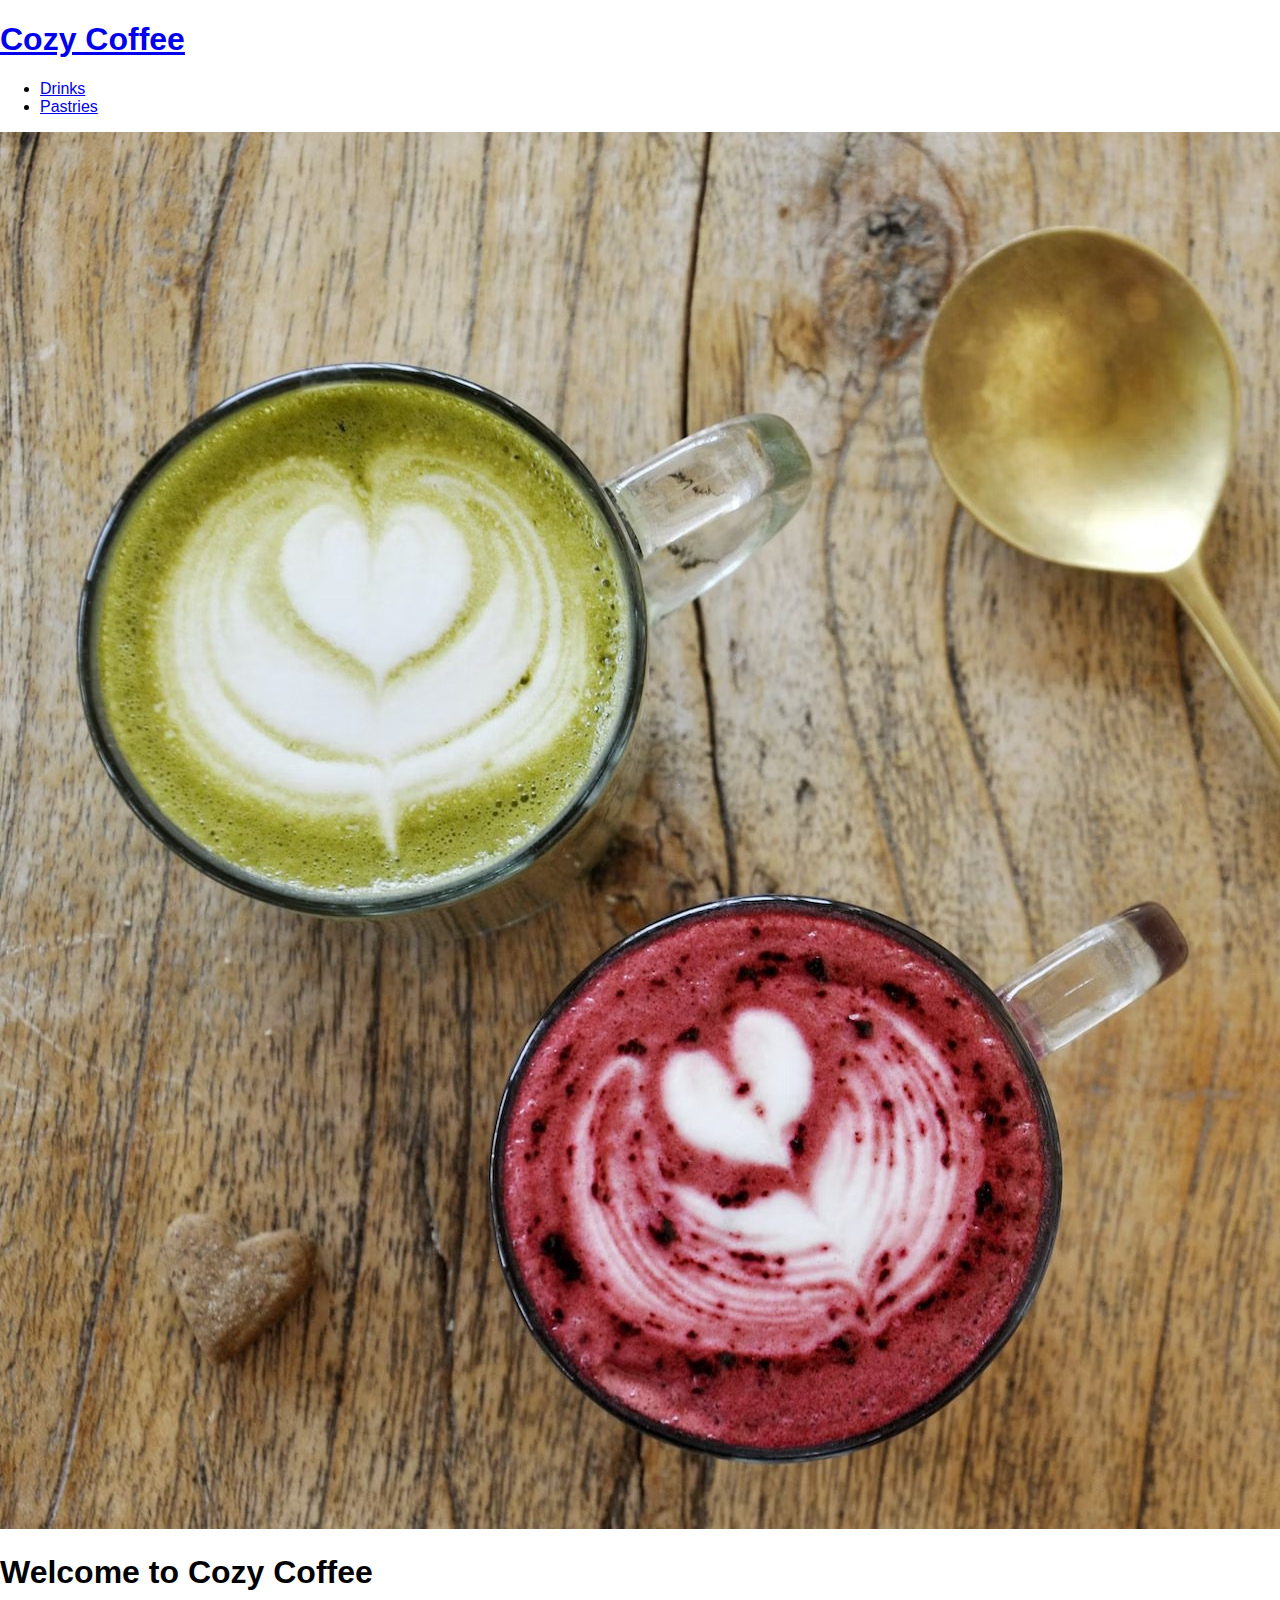
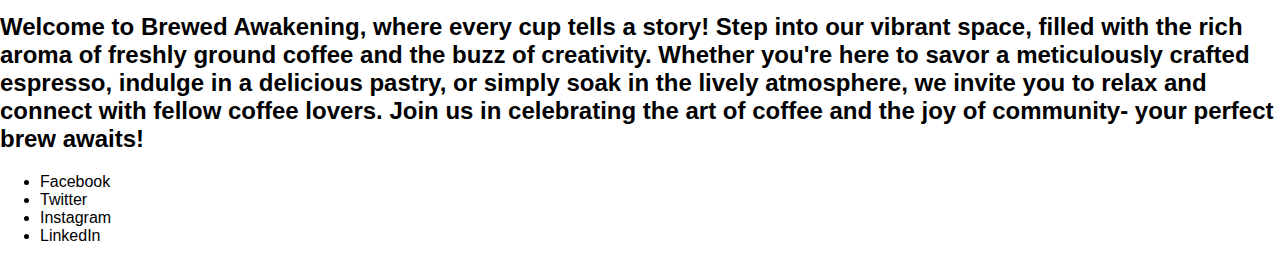
<file: index.html>
<!DOCTYPE html>
<html lang="en">
  <head>
    <meta charset="UTF-8">
    <meta name="viewport" content="width=device-width, initial-scale=1.0">
    <title>Cozy coffee</title>
    <link rel="stylesheet" href="style.css">
    
  </head>
  
  <link rel="preconnect" href="https://fonts.googleapis.com">
  <link rel="preconnect" href="https://fonts.gstatic.com" crossorigin>
  <link href="https://fonts.googleapis.com/css2?family=Dancing+Script:wght@400..700&family=Work+Sans:ital,wght@0,100..900;1,100..900&display=swap" rel="stylesheet">
  
  <body>
  
    <div id="navbar">
      <div id="left-side">
        <h1> <a href="index.html">Cozy Coffee </a></h1>
      
      </div>
      <div id="right-side">
        <ul>
          <li><a href="drinks.html">Drinks</a></li>
          <li><a href="pastries.html"> Pastries</a></li>
        </ul>
      </div>
    </div>
 
    
    <image id="intro-picture" src="myimages/intro.jpeg" alt="counter-introduction-picture"></image>
    
    <h1 id="title">Welcome to Cozy Coffee</h1>
    
    <h2 id="intro-paragraph">Welcome to Brewed Awakening, where every cup tells a story! Step into our vibrant
    space, filled with the rich aroma of freshly ground coffee and the buzz of creativity.
    Whether you're here to savor a meticulously crafted espresso, indulge in a delicious
    pastry, or simply soak in the lively atmosphere, we invite you to relax and connect with
    fellow coffee lovers. Join us in celebrating the art of coffee and the joy of community-
    your perfect brew awaits!</h2>
    

    <div id="footer-bar">
      <ul>
        <li>Facebook</li>
        <li>Twitter</li>
        <li>Instagram</li>
        <li>LinkedIn</li>
      </ul>
      
    </div>
    

    
  </body>
</html>
</file>
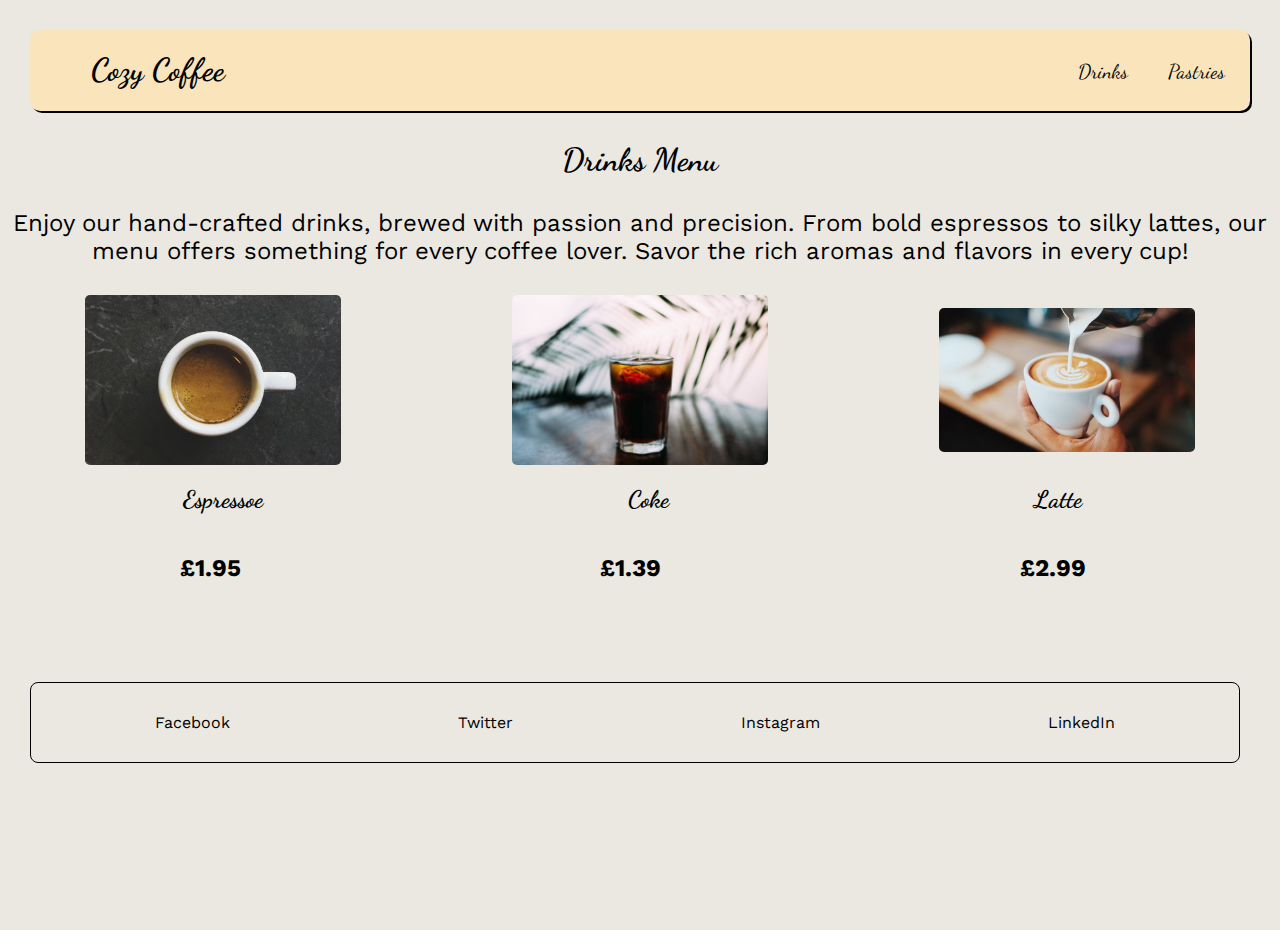
<file: drinks.html>
<!DOCTYPE html>
<html lang="en">
  <head>
    <meta charset="UTF-8">
    <meta name="viewport" content="width=device-width, initial-scale=1.0">
    <title>Cozy coffee</title>
    <link rel="stylesheet" href="drinkstyle.css">
  </head>

  <link rel="preconnect" href="https://fonts.googleapis.com">
  <link rel="preconnect" href="https://fonts.gstatic.com" crossorigin>
  <link href="https://fonts.googleapis.com/css2?family=Dancing+Script:wght@400..700&family=Work+Sans:ital,wght@0,100..900;1,100..900&display=swap" rel="stylesheet">

  <body>
     
    <div id="navbar">
      <div id="left-side">
        <h1> <a href="index.html">Cozy Coffee </a></h1>

      </div>
      <div id="right-side">
        <ul>
          <li><a href="drinks.html">Drinks</a></li>
          <li><a href="pastries.html">Pastries</a></li>
        </ul>
      </div>
    </div>
   

    <h1 id="title">Drinks Menu</h1>
     
    <h2 id="intro-paragraph">Enjoy our hand-crafted drinks, brewed with passion and precision. From bold espressos to silky lattes, our menu offers something for every coffee lover. Savor the rich aromas and flavors in every cup!</h2>
    


    <div id="drinks-menu">
      <img src="myimages/espresso.jpeg" alt="Espresso">
      <img src="myimages/cold_brew.jpeg" alt="Cold Brew"> 
      <img src="myimages/latte.jpeg" alt="Latte">
    </div>

    <div id="drinks-text">
     <h2>Espressoe</h2> 
      <h2>Coke</h2>
      <h2>Latte</h2>



    </div>
   

    <div id="price-text">
      <h2>£1.95</h2>
      <h2>£1.39</h2>
      <h2>£2.99</h2>





    </div>




    <div id="footer-bar">
      <ul>
        <li><a href="https://www.facebook.com" target="_blank">Facebook</a></li>
        <li><a href="https://www.twitter.com" target="_blank">Twitter</a></li>
        <li><a href="https://www.instagram.com" target="_blank">Instagram</a></li>
        <li><a href="https://www.linkedin.com" target="_blank">LinkedIn</a></li>
      </ul>

    </div>

    


  </body>
</html>
</file>
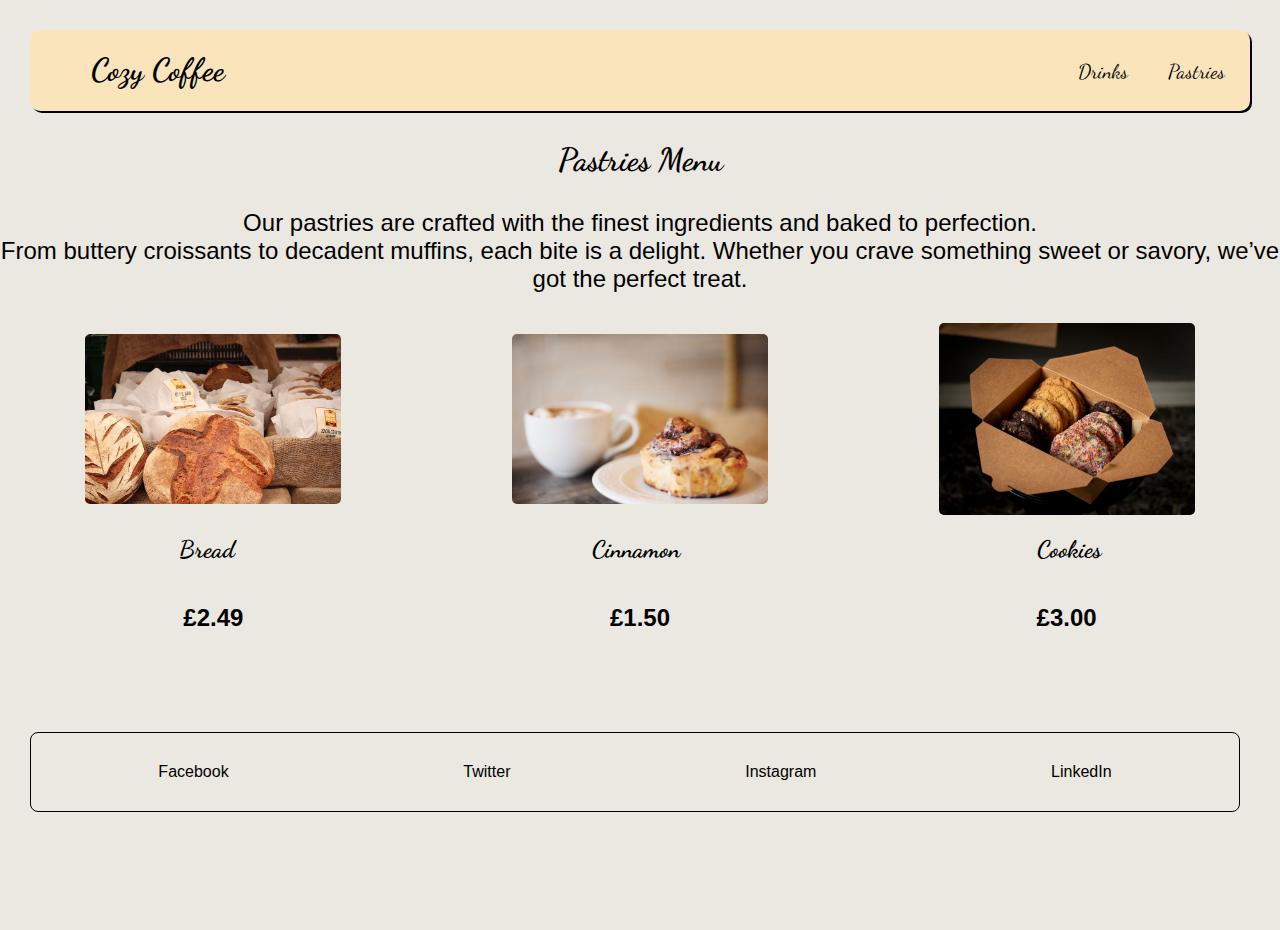
<file: pastries.html>
<!DOCTYPE html>
<html lang="en">
  <head>
    <meta charset="UTF-8">
    <meta name="viewport" content="width=device-width, initial-scale=1.0">
    <title>Cozy coffee</title>
    <link rel="stylesheet" href="pastriestyle.css">
  </head>

  <link rel="preconnect" href="https://fonts.googleapis.com">
  <link rel="preconnect" href="https://fonts.gstatic.com" crossorigin>
  <link href="https://fonts.googleapis.com/css2?family=Dancing+Script:wght@400..700&display=swap" rel="stylesheet">

  <body>
     
    <div id="navbar">
      <div id="left-side">
        <h1> <a href="index.html">Cozy Coffee </a></h1>

      </div>
      <div id="right-side">
        <ul>
          <li><a href="drinks.html">Drinks</a></li>
          <li><a href="pastries.html">Pastries</a></li>
        </ul>
      </div>
    </div>
     

    <h1 id="title">Pastries Menu</h1>
     
    <h2 id="intro-paragraph">Our pastries are crafted with the finest ingredients and baked to perfection. <br>From buttery croissants to decadent muffins, each bite is a delight. Whether you crave something sweet or savory, we’ve got the perfect treat.</h2>
     


    <div id="pastries-menu">
      <img src="myimages/bread.jpeg" alt="Bread">
      <img src="myimages/cinnamon_roll.jpeg" alt="Cinnamon">
      <img src="myimages/cookies.jpeg" alt="Cookies">
    </div>

    <div id="pastries-text">
      <h2>Bread</h2>
      <h2>Cinnamon</h2>
      <h2>Cookies</h2>



    </div>
  

    <div id="price-text">
      <h2>£2.49</h2>
      <h2>£1.50</h2>
      <h2>£3.00</h2>





    </div>




    <div id="footer-bar">
      <ul>
        <li><a href="https://www.facebook.com" target="_blank">Facebook</a></li>
        <li><a href="https://www.twitter.com" target="_blank">Twitter</a></li>
        <li><a href="https://www.instagram.com" target="_blank">Instagram</a></li>
        <li><a href="https://www.linkedin.com" target="_blank">LinkedIn</a></li>
      </ul>

    </div>

    


  </body>
</html>
</file>
<file: style.css>
body {
    margin: 0;
    padding: 0;
  }

* {
    box-sizing: border-box;
    font-family: sans-serif;
  }
   
  .container {
    border: 1px solid red;
    width: 100vw;
    display: flex;
    flex-direction: column;
    align-items: center;
  }
   
  .box {
    display: flex;
    justify-content: center;
    color: white;
    font-size: 32px;
    padding: 10px;
    width: 80px;
    height: 80px;
  }
   
  .box1 {background-color: dodgerblue;}
  .box2 {background-color: goldenrod;}
  .box3 {background-color: green;}
  .box4 {background-color: pink;}
  .box5 {background-color: orange;}
  .box6 {background-color: aqua;}
  .box7 {background-color: blueviolet;}
  .box8 {background-color: crimson;}
  .box9 {background-color: slateblue;}
  .box10 {background-color: fuchsia;}
</file>
<file: drinkstyle.css>
html, body {
    height: 100%;
    width: 100%;
    margin: 0;
    background-color: #eae8e0; 
  }
  
  ul {
    list-style-type: none;
    display: flex;
    justify-content: space-between;
    align-items: center;
    padding: 0;
    margin: 0;
  }
  
  #navbar {
    display: flex;
    justify-content: space-between;
    background-color: #F9E4BC; 
    border-radius: 10px;
    margin: 0 30px;
    margin-top: 30px;
    box-shadow: 2px 2px black; 
  }
  
  #navbar li {
    margin-right: 40px;
    margin-top: 30px;
    font-size: 20px;
    text-decoration: none;
    color: black; 
  }
  
  #navbar li:last-child {
    margin-right: 0;
  }
  
  #left-side {
    margin-left: 5%; 
    font-family: "Dancing Script", cursive; 
  }
  
  #right-side {
    margin-right: 25px;
    font-family: "Dancing Script", cursive; 
  }
  
  #title {
    display: block;
    margin-left: auto;
    margin-right: auto;
    height: auto;
    width: auto;
    text-align: center;
    margin-top: 30px;
    font-family: "Dancing Script", cursive; 
  }
  
  #intro-paragraph {
    display: block;
    margin-left: auto;
    margin-right: auto;
    height: auto;
    width: auto;
    text-align: center;
    margin-top: 30px;
    font-family: "Work Sans", sans-serif; 
    font-weight: 400;
  }
  
  #drinks-menu, #pastries-menu {
    display: flex;
    justify-content: space-around;
    align-items: center;
    margin-top: 30px; 
  }
  
  #drinks-menu img, #pastries-menu img {
    max-width: 20%;
    height: auto; 
    margin: 0 30px;
    border-radius: 5px; 
  }
  
  #drinks-text, #price-text {
    display: flex;
    justify-content: space-around;
    align-items: center;
    font-family: "Dancing Script", cursive; 
    margin-right:15px;
  }
  
  #price-text {
    font-family: "Work Sans", sans-serif; 
    font-weight: 400;
  }
  
  a {
    text-decoration: none; 
    color: black; 
  }
  
  #footer-bar {
    padding-top: 30px;
    padding-bottom: 30px;
    border: 1px solid black; 
    margin-left: 30px;
    margin-right: 40px;
    margin-top: 80px; 
    border-radius: 8px; 
  }
  
  #footer-bar ul {
    display: flex;
    justify-content: space-around;
    align-items: center;
    margin-left: 10px;
    margin-right: 10px;
    font-family: "Work Sans", sans-serif; 
    font-weight: 400;
  }
</file>
<file: pastriestyle.css>
html, body {
    height: 100%;
    width: 100%;
    margin: 0;
    background-color: #eae8e0; 
  }
  
  
  ul {
    list-style-type: none;
    display: flex;
    justify-content: space-between;
    align-items: center;
    padding: 0;
    margin: 0;
    
  }
  
  #navbar {
    display: flex;
    justify-content: space-between;
    background-color: #F9E4BC;
    border-radius: 10px;
    margin: 0 30px;
    margin-top: 30px;
    box-shadow: 2px 2px black; 
  }
  
  #navbar li {
    margin-right: 40px;
    margin-top: 30px;
    font-size: 20px;
    text-decoration: none;
    color: black; 
  }
  
  #navbar li:last-child {
    margin-right: 0;
  }
  
  #left-side {
    margin-left: 5%; 
    font-family: "Dancing Script", cursive;
  }
  
  #right-side {
    margin-right: 25px;
    font-family: "Dancing Script", cursive;
  }
  
  #title {
    display: block;
    margin-left: auto;
    margin-right: auto;
    height: auto;
    width: auto;
    text-align: center;
    margin-top: 30px;
    font-family: "Dancing Script", cursive;
  }
  
  #intro-paragraph {
    display: block;
    margin-left: auto;
    margin-right: auto;
    height: auto;
    width: auto;
    text-align: center;
    margin-top: 30px;
    font-family: "Work Sans", sans-serif; 
    font-weight: 400;
  }
  
  #pastries-menu {
    display: flex;
    justify-content: space-around;
    align-items: center;
    margin-top: 30px; 
  }
  
  #pastries-menu img {
    max-width: 20%;
    height: auto; 
    margin: 0 30px;
    border-radius: 5px;
  }
  
  #pastries-text {
    display: flex;
    justify-content: space-around;
    align-items: center;
    font-family: "Dancing Script", cursive;
  }
  
  #price-text {
    display: flex;
    justify-content: space-around;
    align-items: center;
    font-family: "Work Sans", sans-serif;
    font-weight: 400;
  }
  
  a {
    text-decoration: none;
    color: black; 
  }
  
  #footer-bar {
    padding-top: 30px;
    padding-bottom: 30px;
    border: 1px solid black; 
    margin-left: 30px;
    margin-right: 40px;
    margin-top: 80px; 
    border-radius: 8px; 
  }
  
  #footer-bar ul {
    display: flex;
    justify-content: space-around;
    align-items: center;
    margin-left: 10px;
    margin-right: 10px;
    font-family: "Work Sans", sans-serif;
    font-weight: 400;
  }
</file>
